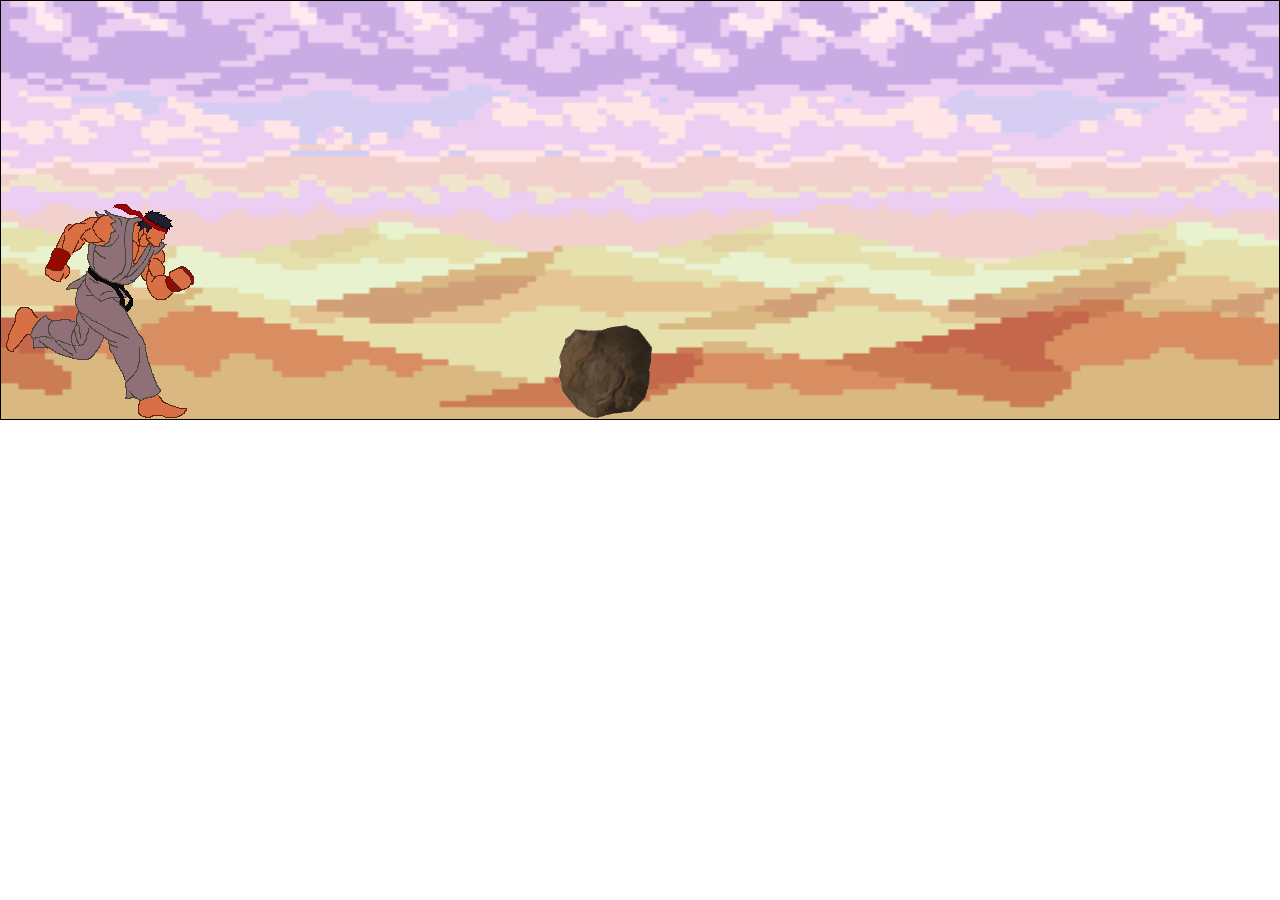
<file: endlessrunnergame/index.html>
<!DOCTYPE html>
<html lang="en" onclick="jump()">
<head>
    <meta charset="UTF-8">
    <meta name="viewport" content="width=device-width, initial-scale=1.0">
    <title>Endless-runner</title>
    <link rel="stylesheet" href="style.css">
    
</head>
<body>
    <div id="game">
       <div id="character"></div>
       <div id="block"></div> 
    </div>
</body>
<script src="script.js"></script>
</html>
</file>
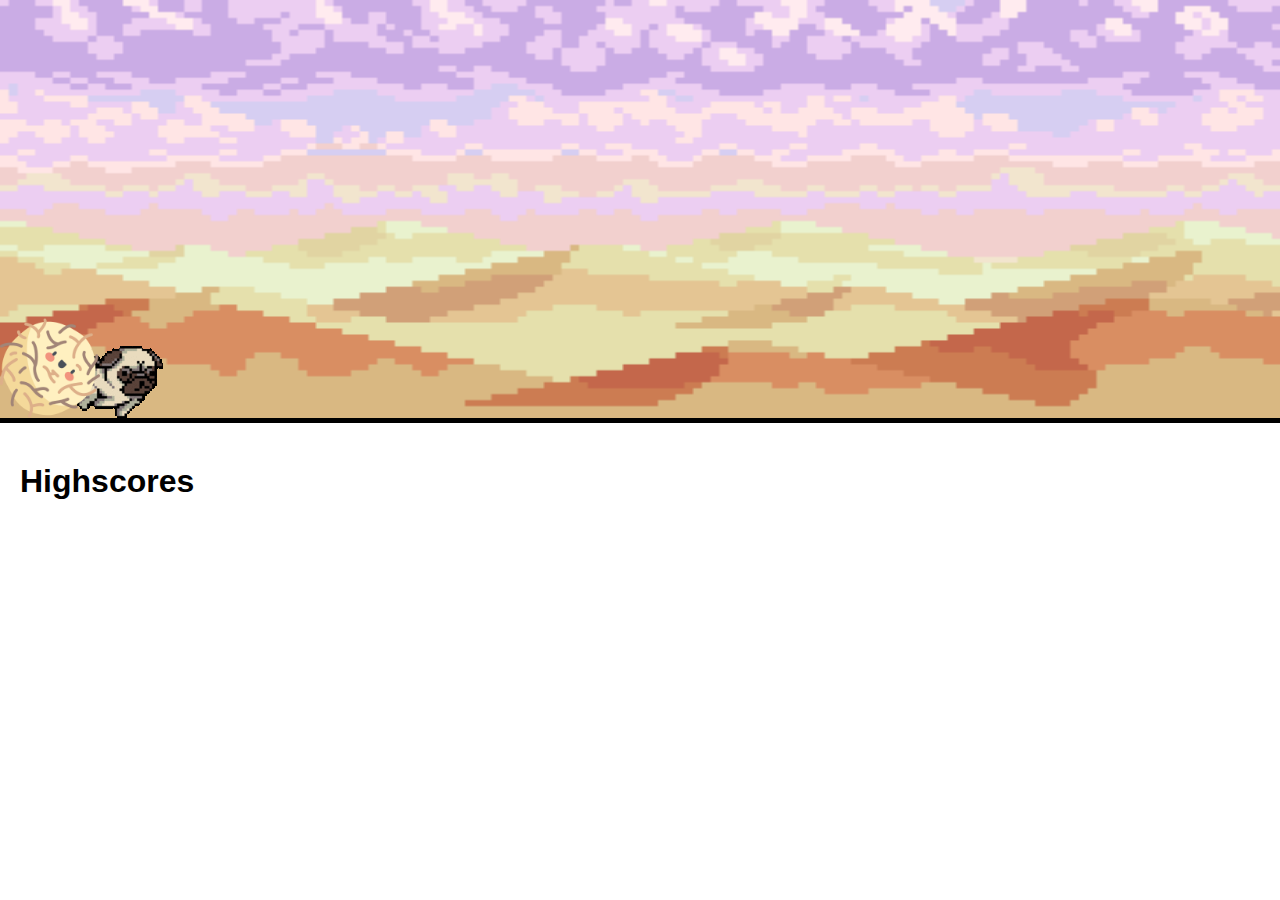
<file: PugRun/index.html>
<!DOCTYPE html>
<html lang="en" >
<head>
    <meta charset="UTF-8">
    <meta name="viewport" content="width=device-width, initial-scale=1.0">
    <title>Endless-runner</title>
    <link rel="stylesheet" href="style.css">
    <link href="https://fonts.cdnfonts.com/css/broken-console" rel="stylesheet">
                
</head>
<body>
    <div id="game">
        <div id="character" onclick="jump()"></div>
        <div id="block"></div> 
        <div id="scoreboard"></div>
    </div>

    <div id="scoreContainer">
        <div class="highScoreTitle"><h1>Highscores</h1></div>
        <ol class="highScoreList"></ol>
    </div>
    
</body>
<script src="script.js"></script>
</html>
</file>
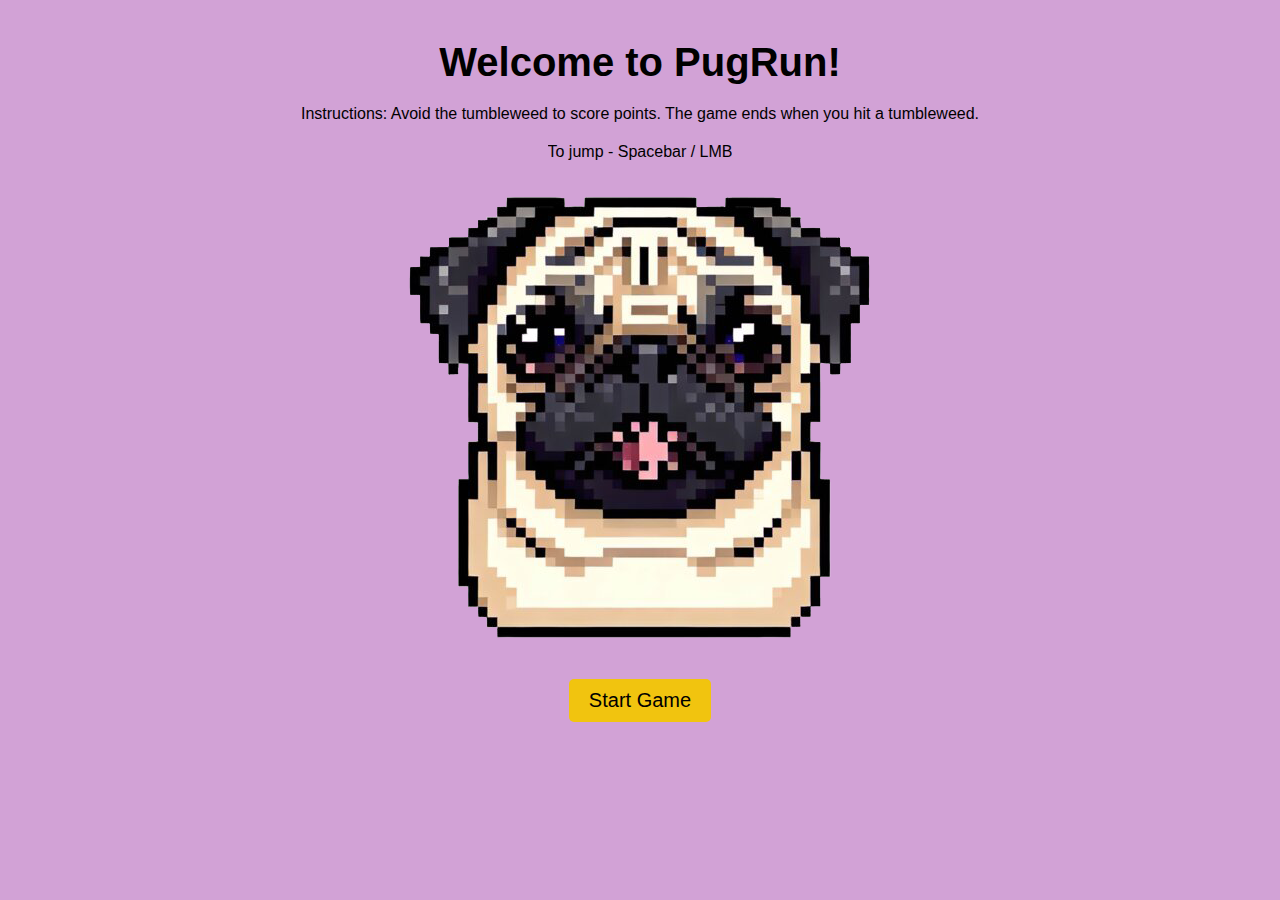
<file: PugRun/startscreen.html>
<!DOCTYPE html>
<html lang="en">
<head>
    <meta charset="UTF-8">
    <meta name="viewport" content="width=device-width, initial-scale=1.0">
    <title>PugRun</title>
    <link rel="stylesheet" href="style.css">
    <link href="https://fonts.cdnfonts.com/css/broken-console" rel="stylesheet">
</head>
<body class="startScreenBody">
    <div id="startScreen">
        <h1>Welcome to PugRun!</h1>
        <p>Instructions: Avoid the tumbleweed to score points. The game ends when you hit a tumbleweed.</p>
        <p>To jump - Spacebar / LMB</p>
        <img src="assest/poggo.png" alt="dawginfront">
        <button id="startButton" onclick="window.location.href='index.html'">Start Game</button>
    </div>
</body>
</html>
</file>
<file: endlessrunnergame/style.css>
*{
    padding: 0;
    margin: 0;
}
#game{
    width: auto;
    height: 418px;
    border: 1px solid black;
    background-image: url(assest/Desert.gif);
    background-repeat: no-repeat;
    background-size: 2000px 418px;
}
#character{
    background-image: url(assest/d4lrywr-9696f203-0a46-46bc-bd74-5c1c08c968ca.gif);
    width: 208px;
    height: 268px;
    position: relative;
    top: 150px;
    transform: scaleX(-1);
}

.animate{
    animation: jump 500ms;
}

@keyframes jump {
    0%{top: 150px;}
    30%{top: 20px;}   
    70%{top: 20px;}     
    100%{top: 150px;}        
}
#block{
    background-image: url(assest/o8G.gif);
    width: 225px;
    height: 225px;
    border-radius: 100%;
    position: relative;
    scale: 60%;
    top: -20px;
    left: 480px;
    animation: block 2.5s infinite linear;
}
@keyframes block {
    0%{left:2000px;}
    100%{left:-180px;}    
}
</file>
<file: PugRun/style.css>
* {
    padding: 0;
    margin: 0;
    overflow: hidden;
    font-family: 'Broken Console', sans-serif;
                                                
}
#game {
    width: auto;
    height: 418px;
    border-bottom: 5px solid black;
    background-repeat: no-repeat;
    background-size: 2000px 418px;
    background-image: url(assest/Desert.gif);
}

#character {
    background-image: url(assest/Xqg8-ezgif.com-crop.gif);
    background-repeat: no-repeat;
    width: 113px;
    height: 93px;
    position: relative;
    top: 332px;
    left: 50px;
}

#scoreboard {
    left: 42.5%;
    top: 3%;
    position: absolute;
    color: Black;
    padding: 10px;
    font-size: 20px;
    font-size: 25px;

}

.animate {
    animation: jump 500ms;
}

@keyframes jump {
    0%{top: 332px;}
    30%{top: 110px;}   
    70%{top: 110px;}     
    100%{top: 332px;}        
}
#block {
    background-image: url('assest/tumbleweed.png');
    background-size: cover;
    width: 100px;
    height: 100px;
    position: relative;
    top: 225px;
    animation: block 2.5s infinite linear, rotation 0.5s infinite linear;
}


@keyframes rotation {
    from {
        transform: rotate(0deg);
    }
    to {
        transform: rotate(-360deg);
    }
}

@keyframes block {
    0%{left:2000px;}
    100%{left:-180px;}    
}

.highScoreTitle {
    margin-top: 40px ;
    margin-left: 20px;
}

.highScoreList {
    margin-top: 20px;
    margin-left: 20px;
}

#startScreen {
    display: flex;
    justify-content: center;
    align-items: center;
    flex-direction: column;
    gap: 20px;
    margin-top: 40px;
}

#startScreen button {
    padding: 10px 20px;
    font-size: 20px;
    background-color: #f1c40f;
    border: none;
    border-radius: 5px;
    cursor: pointer;
    animation: pulse 1s infinite; /* Add animation */
}

@keyframes pulse {
    0% { transform: scale(1); }
    50% { transform: scale(1.1); }
    100% { transform: scale(1); }
}

#startScreen h1 {
    font-size: 40px;
    color: black;
}

body.startScreenBody {
    background-color: rgb(210, 162, 214);
}
</file>
